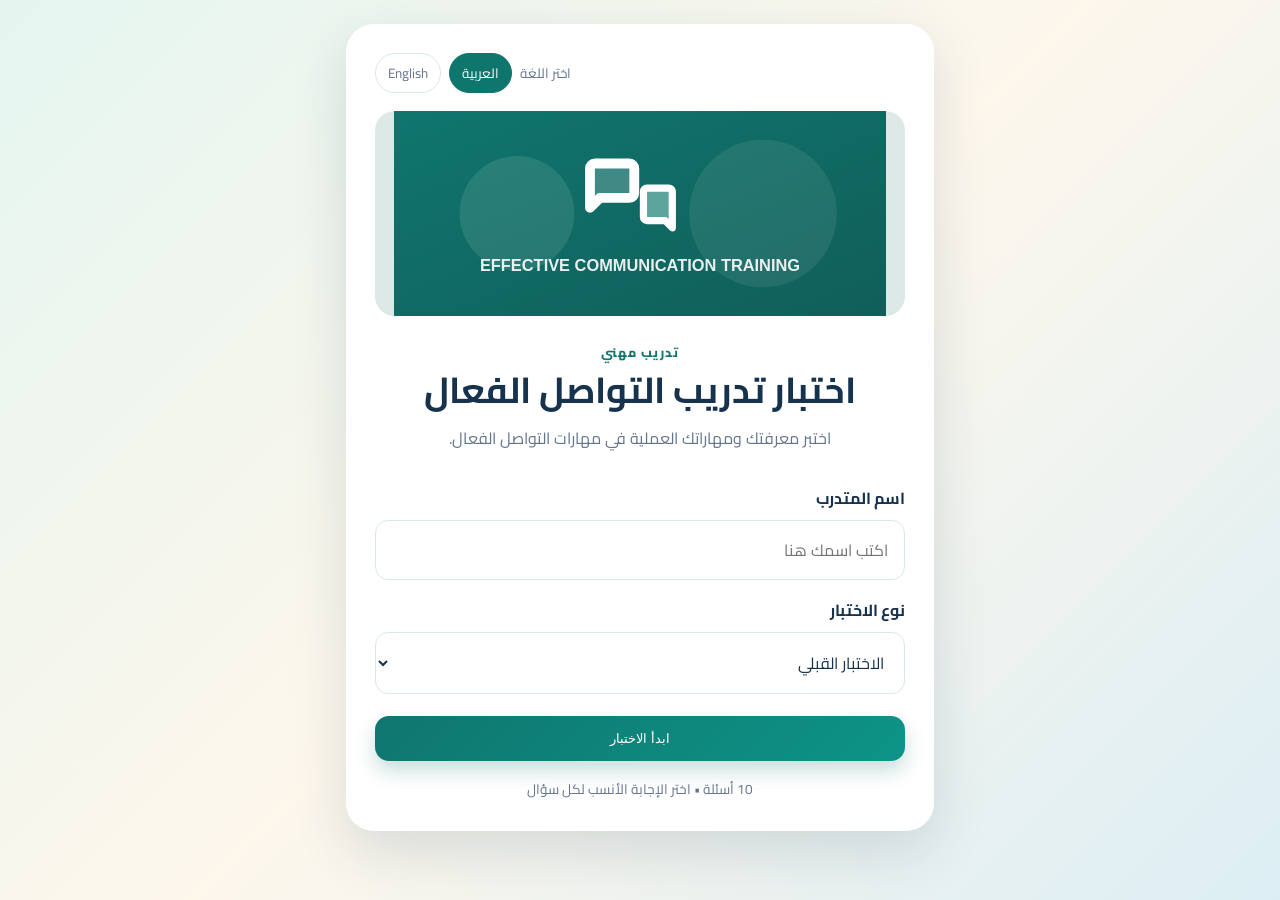
<file: index.html>
<!doctype html>
<html lang="ar" dir="rtl">
<head>
  <meta charset="utf-8">
  <meta name="viewport" content="width=device-width, initial-scale=1, viewport-fit=cover">
  <meta name="theme-color" content="#0f766e">
  <meta name="apple-mobile-web-app-capable" content="yes">
  <title>اختبار تدريب التواصل الفعال</title>
  <link rel="manifest" href="./manifest.json">
  <link rel="icon" href="./assets/icons/communication-icon.svg" type="image/svg+xml">
  <link rel="apple-touch-icon" href="./assets/icons/communication-icon.svg">
  <link rel="stylesheet" href="./style.css">
</head>
<body>
  <main id="app" class="app-shell">
    <section id="start-screen" class="card start-card">
      <div class="language-switch" aria-label="اختيار اللغة">
        <span id="language-label">اختر اللغة</span>
        <button type="button" class="lang-btn active" data-lang="ar">العربية</button>
        <button type="button" class="lang-btn" data-lang="en">English</button>
      </div>
      <div class="hero-image">
        <!-- صورة SVG مدمجة تضمن الظهور الفوري دون الاعتماد على ملف خارجي -->
        <svg xmlns="http://www.w3.org/2000/svg" viewBox="0 0 600 250" width="100%" height="100%">
          <defs>
            <linearGradient id="bg" x1="0%" y1="0%" x2="100%" y2="100%">
              <stop offset="0%" stop-color="#0f766e"/>
              <stop offset="100%" stop-color="#115e59"/>
            </linearGradient>
          </defs>
          <rect width="600" height="250" fill="url(#bg)"/>
          <circle cx="150" cy="125" r="70" fill="#ffffff" opacity="0.1"/>
          <circle cx="450" cy="125" r="90" fill="#ffffff" opacity="0.08"/>
          <!-- أيقونة التواصل -->
          <g transform="translate(236, 61)" fill="none" stroke="#ffffff" stroke-width="4" stroke-linecap="round" stroke-linejoin="round">
            <path d="M21 15a2 2 0 0 1-2 2H7l-4 4V5a2 2 0 0 1 2-2h14a2 2 0 0 1 2 2z" fill="#ffffff" fill-opacity="0.2" transform="scale(3) translate(-2, -2)"/>
            <path d="M35 10a2 2 0 0 1 2 2v20l-4-4h-10a2 2 0 0 1-2-2V12a2 2 0 0 1 2-2z" fill="#ccfbf1" fill-opacity="0.4" transform="scale(2.2) translate(10, 5)"/>
          </g>
          <text x="300" y="195" fill="#ffffff" font-family="sans-serif" font-size="20" font-weight="bold" text-anchor="middle" opacity="0.9">EFFECTIVE COMMUNICATION TRAINING</text>
        </svg>
      </div>
      <div class="title-block">
        <span class="eyebrow" id="training-label">تدريب مهني</span>
        <h1 id="app-title">اختبار تدريب التواصل الفعال</h1>
        <p id="intro-text">اختبر معرفتك ومهاراتك العملية في مهارات التواصل الفعال.</p>
      </div>
      <label class="field-label" for="username" id="name-label">اسم المتدرب</label>
      <input id="username" type="text" autocomplete="name" placeholder="اكتب اسمك هنا">
      <label class="field-label" for="quiz-type" id="quiz-label">نوع الاختبار</label>
      <select id="quiz-type">
        <option value="pre">الاختبار القبلي</option>
        <option value="post">الاختبار البعدي</option>
      </select>
      <button id="start-button" class="primary-btn" type="button">ابدأ الاختبار</button>
      <p class="note" id="start-note">10 أسئلة • اختر الإجابة الأنسب لكل سؤال</p>
      <button id="install-button" class="install-btn hidden" type="button">تثبيت التطبيق على الجهاز</button>
    </section>

    <section id="game-screen" class="card game-card hidden" aria-live="polite">
      <header class="quiz-header">
        <button id="exit-button" class="text-btn" type="button">إنهاء</button>
        <div class="progress-wrap"><div id="progress-bar" class="progress-bar"></div></div>
        <span id="q-counter"></span>
      </header>
      <div class="quiz-meta"><span id="quiz-type-label"></span><span id="timer" class="timer">30</span></div>
      <div class="question-card">
        <div id="q-icon" class="question-icon"></div>
        <h2 id="q-text"></h2>
      </div>
      <div id="options" class="options"></div>
    </section>
  </main>
  <div id="feedback" class="feedback-overlay hidden" aria-hidden="true"></div>
  <script src="./config.js"></script>
  <script src="./questions.js"></script>
  <script src="./script.js"></script>
</body>
</html>
</file>
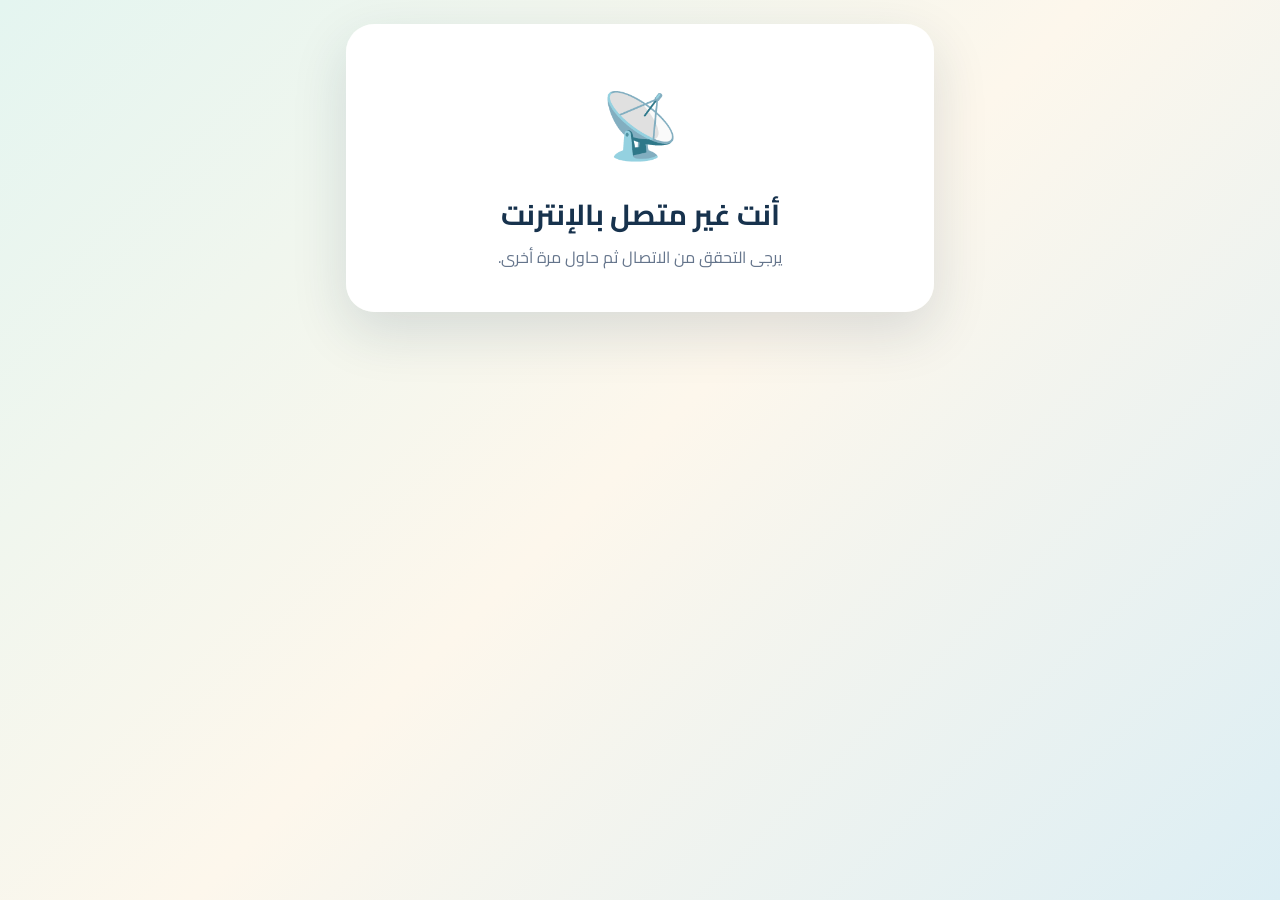
<file: offline.html>
<!doctype html>
<html lang="ar" dir="rtl">
<head>
  <meta charset="utf-8">
  <meta name="viewport" content="width=device-width,initial-scale=1">
  <title>غير متصل</title>
  <link rel="stylesheet" href="./style.css">
</head>
<body>
  <main class="app-shell">
    <section class="card results-card">
      <div class="result-badge">📡</div>
      <h1>أنت غير متصل بالإنترنت</h1>
      <p class="result-subtitle">يرجى التحقق من الاتصال ثم حاول مرة أخرى.</p>
    </section>
  </main>
</body>
</html>
</file>
<file: style.css>
@import url('https://fonts.googleapis.com/css2?family=Cairo:wght@400;600;700;800&family=Inter:wght@400;600;700;800&display=swap');
:root { --teal:#0f766e; --teal-dark:#115e59; --mint:#ccfbf1; --ink:#17324d; --muted:#64748b; --line:#dbe7e9; --cream:#f6fbfa; }
* { box-sizing:border-box; } body { margin:0; min-height:100vh; color:var(--ink); background:linear-gradient(135deg,#e4f5f0 0%,#fdf7ec 50%,#dceef4 100%); font-family:Cairo,Arial,sans-serif; } html[lang="en"] body { font-family:Inter,Arial,sans-serif; }
.app-shell { width:min(100%,620px); margin:0 auto; padding:24px 16px; }.card { background:rgba(255,255,255,.96); border:1px solid rgba(255,255,255,.8); box-shadow:0 20px 55px rgba(23,50,77,.14); border-radius:28px; padding:28px; }.hidden { display:none!important; }
.language-switch { display:flex; align-items:center; justify-content:flex-end; gap:8px; color:var(--muted); font-size:.84rem; margin-bottom:18px; }.lang-btn { background:transparent; border:1px solid var(--line); color:var(--muted); border-radius:999px; padding:6px 12px; cursor:pointer; font:inherit; }.lang-btn.active { background:var(--teal); color:#fff; border-color:var(--teal); }.hero-image { height:205px; overflow:hidden; border-radius:20px; background:#dce9e6; }.hero-image img { width:100%; height:100%; object-fit:cover; object-position:center 60%; filter:brightness(1.04) contrast(1.05) saturate(1.02); }.title-block { text-align:center; padding:20px 4px 16px; }.eyebrow { text-transform:uppercase; letter-spacing:.08em; color:var(--teal); font-size:.78rem; font-weight:800; margin:0 0 8px; }.title-block h1,.results-card h1 { margin:0; font-size:clamp(1.65rem,5vw,2.25rem); line-height:1.35; }.title-block p,.result-subtitle { color:var(--muted); margin:10px 0 0; line-height:1.7; }.field-label { display:block; font-weight:700; margin:15px 0 7px; } input,select { width:100%; padding:14px 16px; font:inherit; color:var(--ink); background:#fff; border:1.5px solid var(--line); border-radius:13px; outline:none; } input:focus,select:focus { border-color:var(--teal); box-shadow:0 0 0 4px rgba(13,148,136,.12); }.primary-btn { width:100%; margin-top:22px; border:0; border-radius:14px; padding:15px; font:800 1rem inherit; color:#fff; cursor:pointer; background:linear-gradient(135deg,#0f766e,#0d9488); box-shadow:0 10px 20px rgba(15,118,110,.23); }.primary-btn:hover { transform:translateY(-1px); }.note { color:var(--muted); font-size:.85rem; text-align:center; margin:15px 0 0; }
.quiz-header { display:grid; grid-template-columns:auto 1fr auto; gap:12px; align-items:center; }.text-btn { color:var(--teal); border:0; background:none; cursor:pointer; font:700 .9rem inherit; }.progress-wrap { height:8px; overflow:hidden; background:#e5efef; border-radius:99px; }.progress-bar { height:100%; background:var(--teal); width:0; transition:width .35s ease; }.quiz-meta { display:flex; align-items:center; justify-content:space-between; color:var(--muted); font-size:.9rem; padding:23px 0 10px; }.timer { min-width:42px; text-align:center; color:var(--teal-dark); background:var(--mint); padding:5px 10px; border-radius:99px; font-weight:800; }.question-card { text-align:center; padding:12px 4px 22px; }.question-icon { font-size:2.75rem; }.question-card h2 { font-size:1.2rem; line-height:1.8; margin:12px 0 0; }.options { display:grid; gap:10px; }.option-btn { padding:14px 17px; text-align:start; color:var(--ink); background:#fff; border:1.5px solid var(--line); border-radius:14px; cursor:pointer; font:600 1rem inherit; line-height:1.55; transition:.2s; }.option-btn:hover:not(:disabled) { border-color:var(--teal); background:#f0fdfa; transform:translateY(-1px); }.option-btn:disabled { opacity:.7; }.feedback-overlay { position:fixed; inset:0; display:grid; place-items:center; z-index:3; color:#fff; font:800 7rem Inter,sans-serif; background:rgba(23,50,77,.25); animation:pop .45s ease; }.feedback-overlay.correct { background:rgba(13,148,136,.32); }.feedback-overlay.wrong { background:rgba(220,38,38,.25); }.feedback-overlay.hidden { display:none; } @keyframes pop { from{opacity:0;transform:scale(.8)} to{opacity:1;transform:scale(1)} }
.results-card { text-align:center; padding:40px 28px; }.result-badge { font-size:4rem; margin-bottom:10px; }.results-card h1 { font-size:1.8rem; }.score-ring { width:150px; height:150px; margin:25px auto 18px; display:flex; flex-direction:column; align-items:center; justify-content:center; border:10px solid var(--mint); border-top-color:var(--teal); border-radius:50%; }.score-ring strong { color:var(--teal-dark); font-size:2.5rem; line-height:1; }.score-ring span { color:var(--muted); margin-top:7px; }.result-message { line-height:1.7; color:var(--ink); }.stats { display:grid; grid-template-columns:1fr 1fr; margin:22px 0 4px; border:1px solid var(--line); border-radius:15px; overflow:hidden; }.stats div { padding:13px; }.stats div+div { border-inline-start:1px solid var(--line); }.stats strong,.stats span { display:block; }.stats strong { color:var(--teal); font-size:1.35rem; }.stats span { color:var(--muted); font-size:.8rem; margin-top:3px; }
@media (max-width:420px) { .card { padding:21px; border-radius:22px; }.hero-image { height:175px; }.app-shell { padding:12px; } }

.install-btn { display:block; width:100%; margin-top:12px; padding:11px; color:var(--teal); background:#f0fdfa; border:1px solid #99f6e4; border-radius:12px; cursor:pointer; font:700 .9rem inherit; }
.whatsapp-btn { display:block; width:100%; margin-top:18px; padding:14px; border-radius:14px; color:#fff; text-decoration:none; font-weight:800; background:#25d366; box-shadow:0 8px 18px rgba(37,211,102,.2); }
</file>
